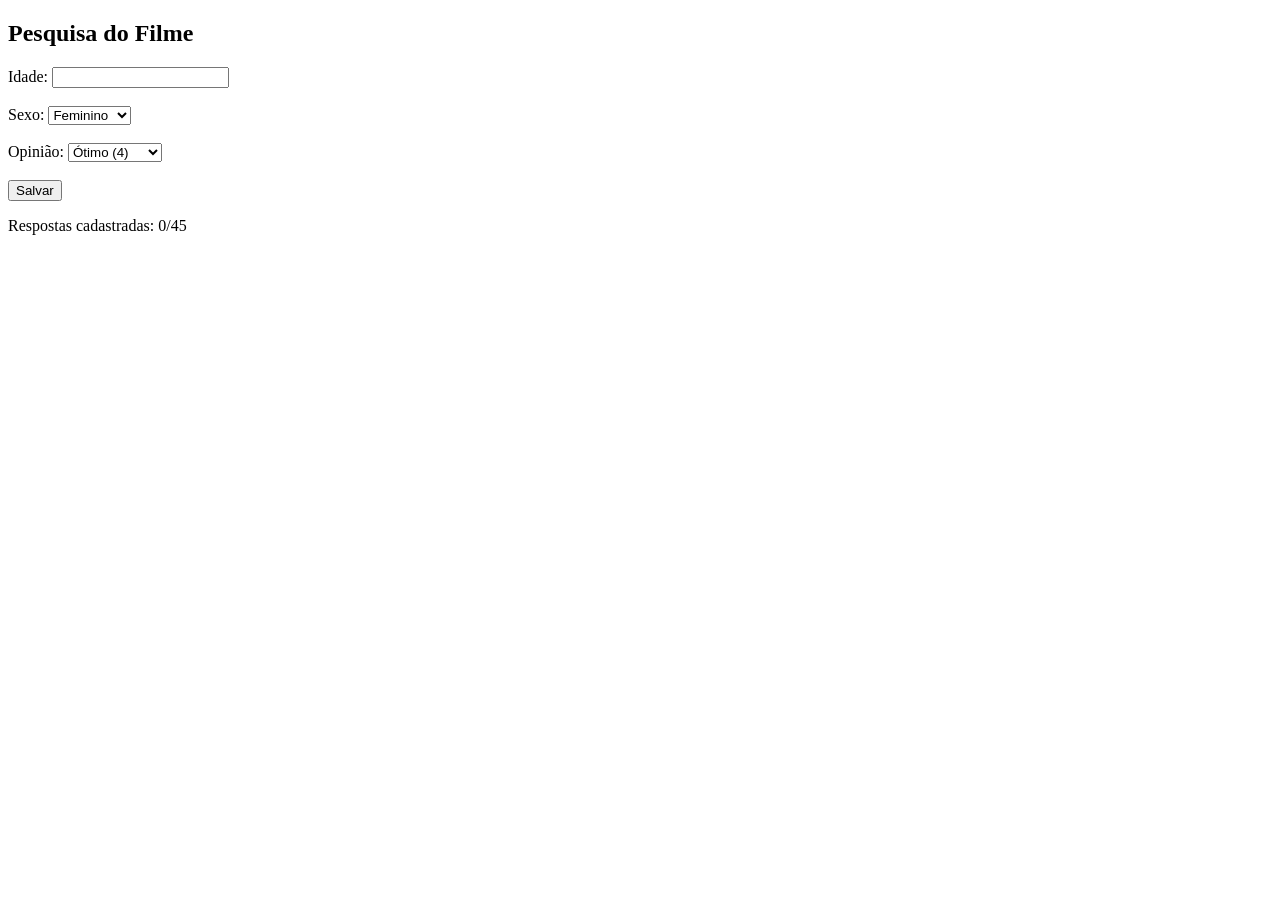
<file: Atividade8/index.html>
<!doctype html>
<html>
  <head>
    <meta charset="UTF-8" />
    <title>Pesquisa Simplificada</title>
    <script src="script.js"></script>
  </head>
  <body>
    <h2>Pesquisa do Filme</h2>

    Idade: <input type="number" id="idade" /><br /><br />

    Sexo:
    <select id="sexo">
      <option value="Feminino">Feminino</option>
      <option value="Masculino">Masculino</option>
      <option value="Outros">Outros</option></select
    ><br /><br />

    Opinião:
    <select id="opiniao">
      <option value="4">Ótimo (4)</option>
      <option value="3">Bom (3)</option>
      <option value="2">Regular (2)</option>
      <option value="1">Péssimo (1)</option></select
    ><br /><br />

    <button onclick="salvarDados()">Salvar</button>
    <p>Respostas cadastradas: <span id="contador">0</span>/45</p>

    <div id="resultados"></div>
  </body>
</html>
</file>
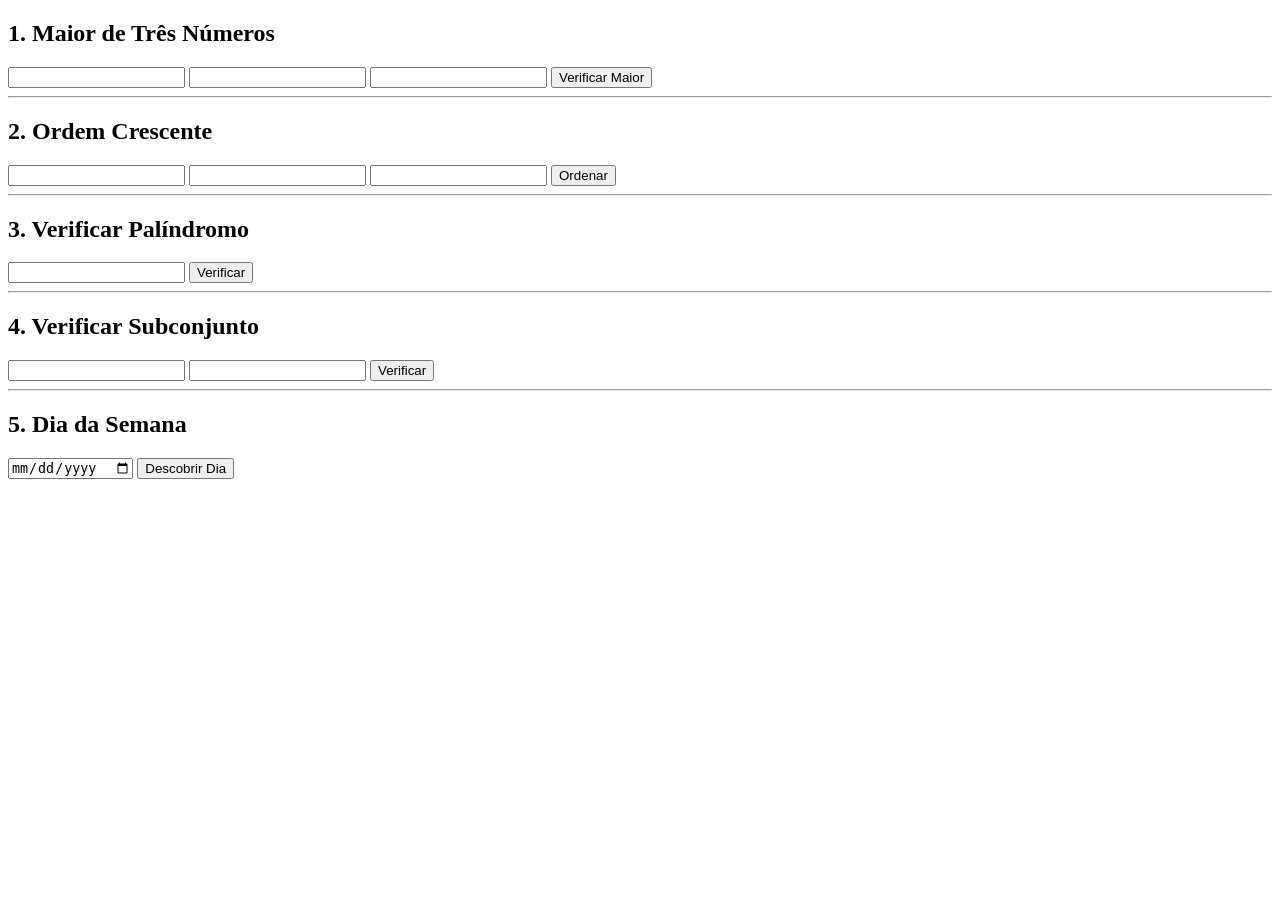
<file: Atividade9/Index.html>
<!doctype html>
<html lang="pt-BR">
  <head>
    <meta charset="UTF-8" />
    <meta name="viewport" content="width=device-width, initial-scale=1.0" />
    <title>Exercícios JavaScript</title>
  </head>
  <body>
    <h2>1. Maior de Três Números</h2>
    <input type="number" id="maior1" />
    <input type="number" id="maior2" />
    <input type="number" id="maior3" />
    <button onclick="executarMaior()">Verificar Maior</button>

    <hr />

    <h2>2. Ordem Crescente</h2>
    <input type="number" id="ordem1" />
    <input type="number" id="ordem2" />
    <input type="number" id="ordem3" />
    <button onclick="executarOrdem()">Ordenar</button>

    <hr />

    <h2>3. Verificar Palíndromo</h2>
    <input type="text" id="textoPalindromo" />
    <button onclick="executarPalindromo()">Verificar</button>

    <hr />

    <h2>4. Verificar Subconjunto</h2>
    <input type="text" id="palavra1" />
    <input type="text" id="palavra2" />
    <button onclick="executarSubconjunto()">Verificar</button>

    <hr />

    <h2>5. Dia da Semana</h2>
    <input type="date" id="dataInput" />
    <button onclick="executarDiaSemana()">Descobrir Dia</button>

    <script src="script.js"></script>
  </body>
</html>
</file>
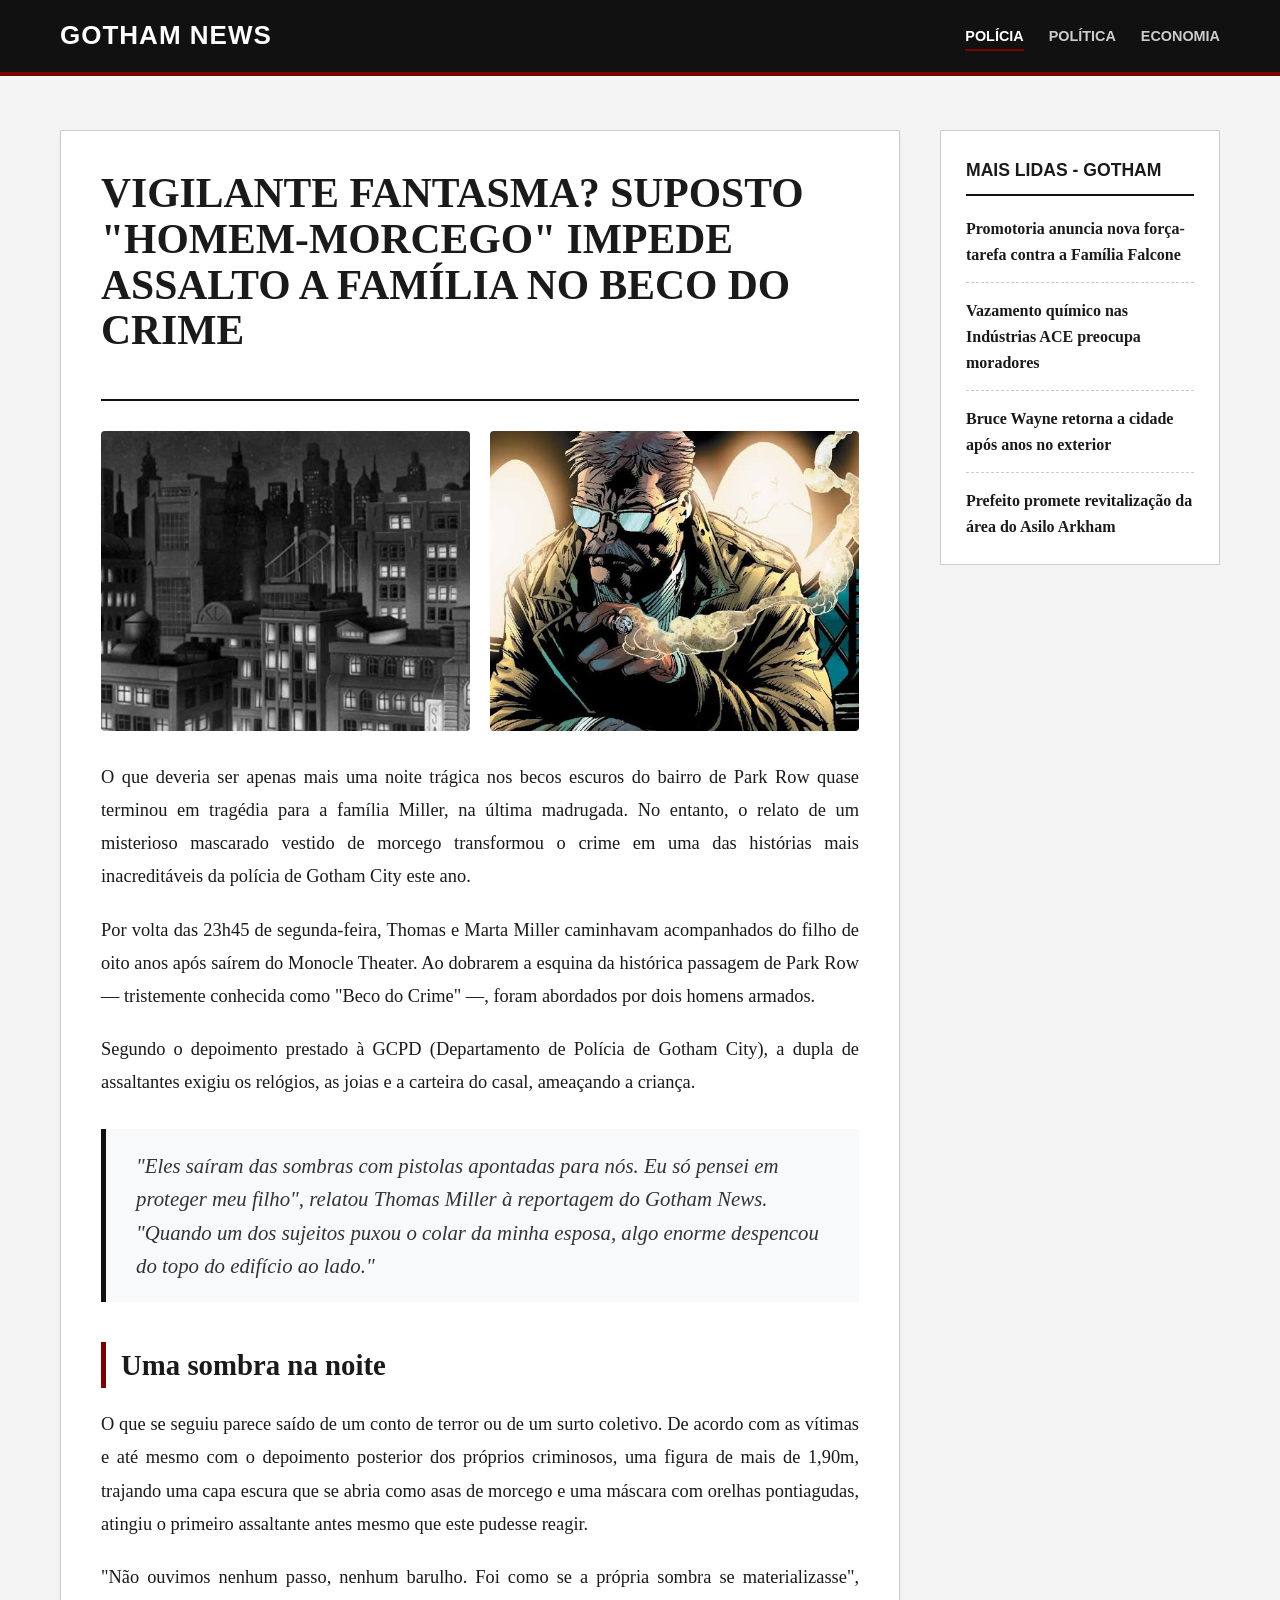
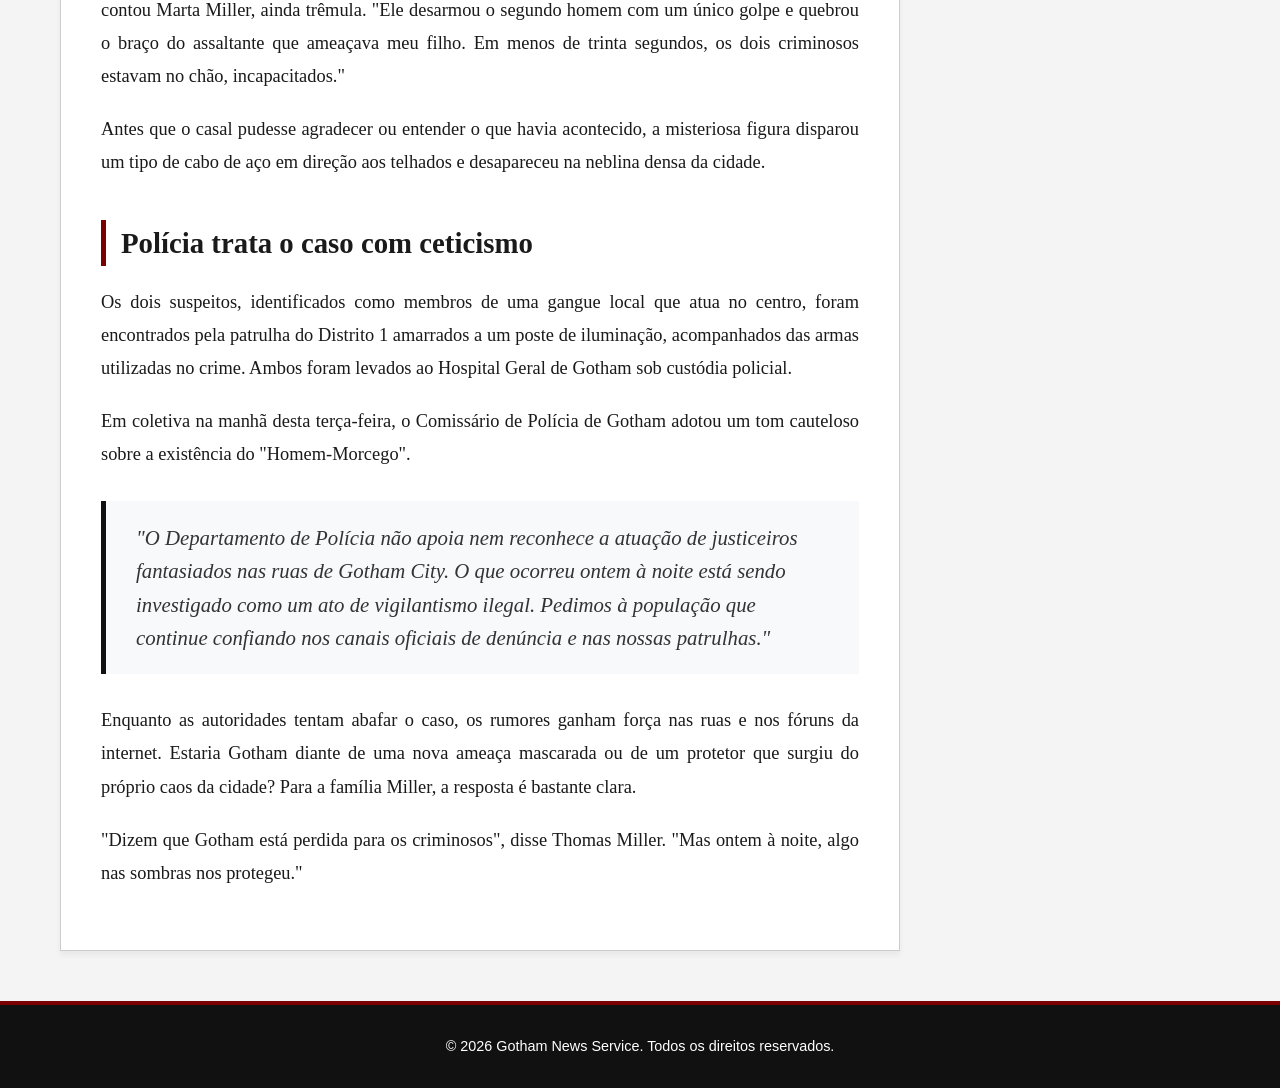
<file: Atividade4/SiteNotícia/index.html>
<!doctype html>
<html lang="pt-BR">
  <head>
    <meta charset="UTF-8" />
    <meta name="viewport" content="width=device-width, initial-scale=1.0" />
    <title>Gotham News | Vigilante Fantasma?</title>
    <link rel="stylesheet" href="style.css" />
  </head>
  <body>
    <header class="site-header">
      <!-- Flexbox utilizado na navegação -->
      <nav class="nav container">
        <div class="logo-container">
          <a href="#" class="nav-logo">GOTHAM NEWS</a>
        </div>

        <div class="nav-menu">
          <ul class="nav-list">
            <li class="nav-item">
              <a href="#" class="nav-link active">Polícia</a>
            </li>
            <li class="nav-item">
              <a href="#" class="nav-link">Política</a>
            </li>
            <li class="nav-item">
              <a href="#" class="nav-link">Economia</a>
            </li>
          </ul>
        </div>
      </nav>
    </header>

    <!-- O contêiner abaixo utiliza CSS Grid para dividir a tela -->
    <main class="container article-layout">
      <!-- COLUNA PRINCIPAL: A Notícia -->
      <article class="main-article">
        <header class="article-header">
          <h1>
            VIGILANTE FANTASMA? SUPOSTO "HOMEM-MORCEGO" IMPEDE ASSALTO A FAMÍLIA
            NO BECO DO CRIME
          </h1>
        </header>

        <!-- NOVO: Espaço para Imagens usando FLEXBOX -->
        <figure class="image-flex-container">
          <div class="image-placeholder">
            <span><img src="Gotham.webp" alt="Cidade de Gotham" /></span>
          </div>
          <div class="image-placeholder">
            <span><img src="Gordon.jpeg" alt="Comissário Gordon" /></span>
          </div>
        </figure>
        <!-- FIM DO NOVO ESPAÇO -->

        <div class="article-body">
          <p>
            O que deveria ser apenas mais uma noite trágica nos becos escuros do
            bairro de Park Row quase terminou em tragédia para a família Miller,
            na última madrugada. No entanto, o relato de um misterioso mascarado
            vestido de morcego transformou o crime em uma das histórias mais
            inacreditáveis da polícia de Gotham City este ano.
          </p>

          <p>
            Por volta das 23h45 de segunda-feira, Thomas e Marta Miller
            caminhavam acompanhados do filho de oito anos após saírem do Monocle
            Theater. Ao dobrarem a esquina da histórica passagem de Park Row —
            tristemente conhecida como "Beco do Crime" —, foram abordados por
            dois homens armados.
          </p>

          <p>
            Segundo o depoimento prestado à GCPD (Departamento de Polícia de
            Gotham City), a dupla de assaltantes exigiu os relógios, as joias e
            a carteira do casal, ameaçando a criança.
          </p>

          <blockquote>
            "Eles saíram das sombras com pistolas apontadas para nós. Eu só
            pensei em proteger meu filho", relatou Thomas Miller à reportagem do
            Gotham News. "Quando um dos sujeitos puxou o colar da minha esposa,
            algo enorme despencou do topo do edifício ao lado."
          </blockquote>

          <h2>Uma sombra na noite</h2>

          <p>
            O que se seguiu parece saído de um conto de terror ou de um surto
            coletivo. De acordo com as vítimas e até mesmo com o depoimento
            posterior dos próprios criminosos, uma figura de mais de 1,90m,
            trajando uma capa escura que se abria como asas de morcego e uma
            máscara com orelhas pontiagudas, atingiu o primeiro assaltante antes
            mesmo que este pudesse reagir.
          </p>

          <p>
            "Não ouvimos nenhum passo, nenhum barulho. Foi como se a própria
            sombra se materializasse", contou Marta Miller, ainda trêmula. "Ele
            desarmou o segundo homem com um único golpe e quebrou o braço do
            assaltante que ameaçava meu filho. Em menos de trinta segundos, os
            dois criminosos estavam no chão, incapacitados."
          </p>

          <p>
            Antes que o casal pudesse agradecer ou entender o que havia
            acontecido, a misteriosa figura disparou um tipo de cabo de aço em
            direção aos telhados e desapareceu na neblina densa da cidade.
          </p>

          <h2>Polícia trata o caso com ceticismo</h2>

          <p>
            Os dois suspeitos, identificados como membros de uma gangue local
            que atua no centro, foram encontrados pela patrulha do Distrito 1
            amarrados a um poste de iluminação, acompanhados das armas
            utilizadas no crime. Ambos foram levados ao Hospital Geral de Gotham
            sob custódia policial.
          </p>

          <p>
            Em coletiva na manhã desta terça-feira, o Comissário de Polícia de
            Gotham adotou um tom cauteloso sobre a existência do
            "Homem-Morcego".
          </p>

          <blockquote>
            "O Departamento de Polícia não apoia nem reconhece a atuação de
            justiceiros fantasiados nas ruas de Gotham City. O que ocorreu ontem
            à noite está sendo investigado como um ato de vigilantismo ilegal.
            Pedimos à população que continue confiando nos canais oficiais de
            denúncia e nas nossas patrulhas."
          </blockquote>

          <p>
            Enquanto as autoridades tentam abafar o caso, os rumores ganham
            força nas ruas e nos fóruns da internet. Estaria Gotham diante de
            uma nova ameaça mascarada ou de um protetor que surgiu do próprio
            caos da cidade? Para a família Miller, a resposta é bastante clara.
          </p>

          <p>
            "Dizem que Gotham está perdida para os criminosos", disse Thomas
            Miller. "Mas ontem à noite, algo nas sombras nos protegeu."
          </p>
        </div>
      </article>

      <!-- BARRA LATERAL (Sidebar) -->
      <aside class="sidebar">
        <div class="sidebar-widget">
          <h3>Mais Lidas - Gotham</h3>
          <ul class="sidebar-list">
            <li>
              <a href="#"
                >Promotoria anuncia nova força-tarefa contra a Família
                Falcone</a
              >
            </li>
            <li>
              <a href="#"
                >Vazamento químico nas Indústrias ACE preocupa moradores</a
              >
            </li>
            <li>
              <a href="#">Bruce Wayne retorna a cidade após anos no exterior</a>
            </li>
            <li>
              <a href="#"
                >Prefeito promete revitalização da área do Asilo Arkham</a
              >
            </li>
          </ul>
        </div>
      </aside>
    </main>

    <footer class="site-footer">
      <div class="container">
        <p>&copy; 2026 Gotham News Service. Todos os direitos reservados.</p>
      </div>
    </footer>
  </body>
</html>
</file>
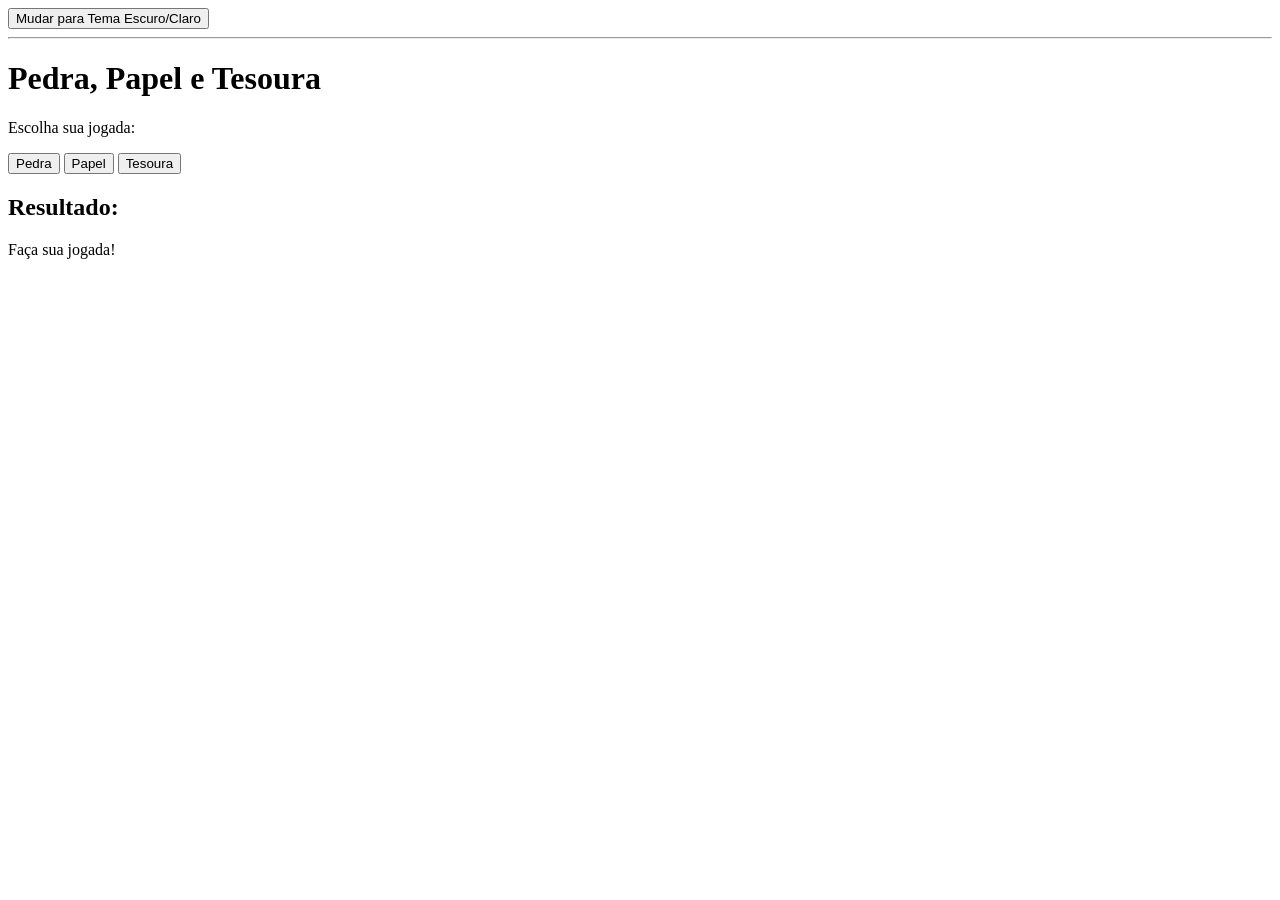
<file: Atividade7/Pedra, Papel e Tesoura/index.html>
<!doctype html>
<html lang="pt-BR">
  <head>
    <meta charset="UTF-8" />
    <title>Pedra, Papel e Tesoura</title>
    <style>
      body.tema-escuro {
        background-color: #222222;
        color: #ffffff;
      }
    </style>
  </head>
  <body>
    <button onclick="alternarTema()">Mudar para Tema Escuro/Claro</button>
    <hr />

    <h1>Pedra, Papel e Tesoura</h1>
    <p>Escolha sua jogada:</p>

    <button onclick="jogar('pedra')">Pedra</button>
    <button onclick="jogar('papel')">Papel</button>
    <button onclick="jogar('tesoura')">Tesoura</button>

    <h2>Resultado:</h2>
    <p id="resultado">Faça sua jogada!</p>

    <!-- JavaScript junto no mesmo arquivo -->
    <script>
      function alternarTema() {
        document.body.classList.toggle("tema-escuro");
      }

      function jogar(jogadaUsuario) {
        const opcoes = ["pedra", "papel", "tesoura"];
        const jogadaMaquina = opcoes[Math.floor(Math.random() * 3)];

        let resultadoTexto = "";

        if (jogadaUsuario === jogadaMaquina) {
          resultadoTexto = `Empate! Ambos escolheram ${jogadaUsuario}.`;
        } else if (
          (jogadaUsuario === "pedra" && jogadaMaquina === "tesoura") ||
          (jogadaUsuario === "papel" && jogadaMaquina === "pedra") ||
          (jogadaUsuario === "tesoura" && jogadaMaquina === "papel")
        ) {
          resultadoTexto = `Você venceu! ${jogadaUsuario} ganha de ${jogadaMaquina}.`;
        } else {
          resultadoTexto = `Você perdeu! A máquina escolheu ${jogadaMaquina}.`;
        }

        document.getElementById("resultado").innerText = resultadoTexto;
      }
    </script>
  </body>
</html>
</file>
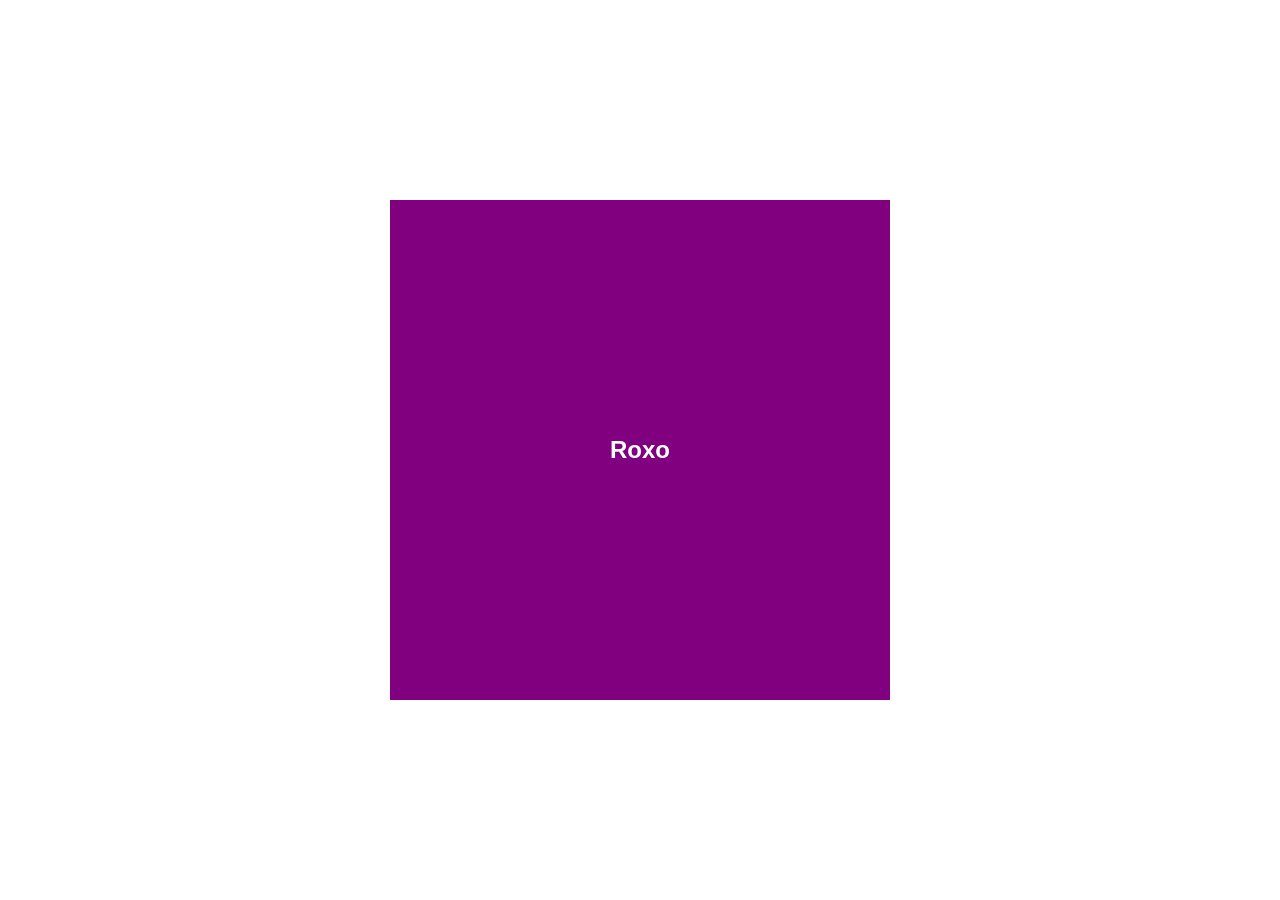
<file: Atividade5/Atividade5/Atividade5.html>
<!doctype html>
<html lang="pt-br">
  <head>
    <meta charset="utf-8" />
    <meta name="viewport" content="width=device-width, initial-scale=1.0" />
    <title>Atividade 5 - Web Design Responsivo</title>
    <link rel="stylesheet" href="style.css" />
  </head>
  <body>
    <div class="caixa">
      <h2></h2>
    </div>
  </body>
</html>
</file>
<file: Atividade4/SiteNotícia/style.css>
/* Variáveis - Adaptadas para o tema mais denso de Gotham */
:root {
    --text-main: #1a1a1a;
    --text-muted: #5a5a5a;
    --border-color: #cccccc;
    --border-dark: #111111;
    --bg-color: #f4f4f4;
    --bg-card: #ffffff;
    --accent-color: #7b0000;
}

* {
    margin: 0;
    padding: 0;
    box-sizing: border-box;
}

body {
    font-family: 'Georgia', 'Times New Roman', serif;
    color: var(--text-main);
    background-color: var(--bg-color);
    line-height: 1.6;
    padding-top: 90px;
}

.container {
    max-width: 1200px;
    margin: 0 auto;
    padding: 0 20px;
}

/* --- CABEÇALHO (FLEXBOX) --- */
.site-header {
    background-color: var(--border-dark);
    border-bottom: 4px solid var(--accent-color);
    padding: 15px 0;
    position: fixed;
    width: 100%;
    top: 0;
    z-index: 100;
}

.nav {
    display: flex;
    justify-content: space-between;
    align-items: center;
}

.logo-container {
    display: flex;
    flex-direction: column;
}

.nav-logo {
    color: #ffffff;
    text-decoration: none;
    font-family: 'Helvetica Neue', Helvetica, Arial, sans-serif;
    font-weight: 900;
    font-size: 26px;
    text-transform: uppercase;
    letter-spacing: 1px;
}

.logo-slogan {
    color: #a0a0a0;
    font-size: 0.75rem;
    font-family: 'Helvetica Neue', Helvetica, Arial, sans-serif;
    text-transform: uppercase;
}

.nav-list {
    list-style: none;
    display: flex;
    gap: 25px;
}

.nav-link {
    color: #cccccc;
    text-decoration: none;
    font-family: 'Helvetica Neue', Helvetica, Arial, sans-serif;
    font-weight: bold;
    text-transform: uppercase;
    font-size: 0.9rem;
    padding: 5px 0;
    transition: all 0.3s ease;
}

.nav-link:hover,
.nav-link.active {
    color: #ffffff;
    border-bottom: 2px solid var(--accent-color);
}

/* --- ESTRUTURA DO CONTEÚDO (GRID) --- */
.article-layout {
    display: grid;
    grid-template-columns: 3fr 1fr; 
    gap: 40px;
    margin-top: 40px;
    margin-bottom: 50px;
}

/* --- ARTIGO PRINCIPAL --- */
.main-article {
    background-color: var(--bg-card);
    padding: 40px;
    border: 1px solid var(--border-color);
    box-shadow: 0 4px 6px rgba(0, 0, 0, 0.05);
}

.article-header {
    border-bottom: 2px solid var(--border-dark);
    margin-bottom: 30px;
    padding-bottom: 20px;
}

.article-section {
    display: inline-block;
    font-family: 'Helvetica Neue', Helvetica, Arial, sans-serif;
    color: var(--accent-color);
    font-weight: bold;
    text-transform: uppercase;
    font-size: 0.85rem;
    margin-bottom: 15px;
}

.article-header h1 {
    font-size: 2.6rem;
    line-height: 1.1;
    margin-bottom: 25px;
}

.article-meta {
    display: flex;
    justify-content: space-between;
    font-family: 'Helvetica Neue', Helvetica, Arial, sans-serif;
    font-size: 0.95rem;
    color: var(--text-muted);
    border-top: 1px solid var(--border-color);
    padding-top: 15px;
}

.author {
    font-weight: bold;
    color: var(--border-dark);
}

/* --- NOVO: ESPAÇOS DE IMAGEM NO ARTIGO (FLEXBOX) --- */
.image-flex-container {
    display: flex;
    gap: 20px; /* Espaço entre as imagens */
    margin-bottom: 30px;
    justify-content: space-between;
    /* Alinha a altura das imagens caso elas tenham tamanhos diferentes */
    align-items: stretch; 
}

.image-placeholder {
    flex: 1; /* Faz com que os espaços dividam a largura por igual (50% cada menos o gap) */
    background-color: #e2e2e2;
    /* Removi a borda tracejada e defini um overflow para garantir cantos arredondados limpos */
    border-radius: 4px;
    overflow: hidden; 
    
    /* Definimos uma altura fixa ou mínima para manter o design uniforme. 
       A imagem preencherá esse espaço. */
    height: 300px; /* Você pode alterar isso conforme sua preferência */
}

/* REGRA PARA CORRIGIR AS PROPORÇÕES DAS IMAGENS */
.image-placeholder img {
    width: 100%;
    height: 100%;
    /* object-fit: cover faz a imagem preencher todo o container mantendo sua proporção (cortando o excesso se necessário) */
    object-fit: cover; 
    display: block; /* Remove espaços brancos que podem aparecer embaixo de imagens inline */
}

/* TEXTO DA NOTÍCIA */
.article-body p {
    font-size: 1.15rem;
    line-height: 1.8;
    margin-bottom: 20px;
    text-align: justify;
}

.article-body h2 {
    font-size: 1.8rem;
    margin: 40px 0 20px 0;
    border-left: 5px solid var(--accent-color);
    padding-left: 15px;
}

blockquote {
    margin: 30px 0;
    padding: 20px 30px;
    background-color: #f8f9fa;
    border-left: 5px solid var(--border-dark);
    font-style: italic;
    font-size: 1.3rem;
    line-height: 1.6;
    color: #333333;
}

/* --- BARRA LATERAL --- */
.sidebar-widget {
    background-color: var(--bg-card);
    padding: 25px;
    border: 1px solid var(--border-color);
    position: sticky;
    top: 110px;
}

.sidebar-widget h3 {
    font-family: 'Helvetica Neue', Helvetica, Arial, sans-serif;
    text-transform: uppercase;
    font-size: 1.1rem;
    border-bottom: 2px solid var(--border-dark);
    padding-bottom: 10px;
    margin-bottom: 20px;
}

.sidebar-list {
    list-style: none;
    display: flex;
    flex-direction: column;
    gap: 15px;
}

.sidebar-list li {
    border-bottom: 1px dashed var(--border-color);
    padding-bottom: 15px;
}

.sidebar-list li:last-child {
    border-bottom: none;
    padding-bottom: 0;
}

.sidebar-list a {
    text-decoration: none;
    color: var(--text-main);
    font-weight: bold;
    line-height: 1.4;
    transition: color 0.2s ease;
}

.sidebar-list a:hover {
    color: var(--accent-color);
}

/* --- RODAPÉ --- */
.site-footer {
    background-color: var(--border-dark);
    color: #ffffff;
    text-align: center;
    padding: 30px 0;
    font-family: 'Helvetica Neue', Helvetica, Arial, sans-serif;
    font-size: 0.9rem;
    border-top: 4px solid var(--accent-color);
}

/* --- RESPONSIVIDADE PARA CELULARES --- */
@media (max-width: 800px) {
    .article-layout {
        grid-template-columns: 1fr;
    }
    
    .nav {
        flex-direction: column;
        gap: 15px;
    }
    
    .logo-container {
        align-items: center;
    }
    
    .article-meta {
        flex-direction: column;
        gap: 10px;
    }
    
    .article-header h1 {
        font-size: 2.1rem;
    }
    
    body {
        padding-top: 130px;
    }

    /* Quebra o flexbox da imagem em telas menores (uma em cima da outra) */
    .image-flex-container {
        flex-direction: column; 
    }
    
    /* Quando em celular, as imagens não precisam ter a altura tão grande */
    .image-placeholder {
        height: auto;
    }
    
    .image-placeholder img {
       height: auto; /* Permite que a altura da imagem dite a altura do box no celular */
    }
}
</file>
<file: Atividade5/Atividade5/style.css>
* {
  margin: 0;
  padding: 0;
  box-sizing: border-box;
}

body {
  display: flex;
  justify-content: center;
  align-items: center;
  min-height: 100vh;
}

.caixa {
  width: 500px;
  height: 500px;
  max-width: 100%;
  display: flex;
  align-items: center;
  justify-content: center;
  background-color: gray;
  margin: 0 auto;
}

h2 {
  margin: 0;
  text-align: center;
}

h2::before {
  content: "Cinza";
  font-family: Arial, sans-serif;
  color: white;
}

@media screen and (max-width: 420px) {
  .caixa {
    background-color: blue;
  }
  h2::before {
    content: "Azul";
    color: white;
  }
}

@media screen and (min-width: 421px) and (max-width: 768px) {
  .caixa {
    background-color: orange;
  }
  h2::before {
    content: "Laranja";
    color: white;
  }
}

@media screen and (min-width: 769px) and (max-width: 1024px) {
  .caixa {
    background-color: pink;
  }
  h2::before {
    content: "Rosa";
    color: white;
  }
}

@media screen and (min-width: 1025px) and (max-width: 1080px) {
  .caixa {
    background-color: red;
  }
  h2::before {
    content: "Vermelho";
    color: white;
  }
}

@media screen and (min-width: 1081px) and (max-width: 1366px) {
  .caixa {
    background-color: purple;
  }
  h2::before {
    content: "Roxo";
    color: white;
  }
}

@media screen and (min-width: 1367px) and (max-width: 1920px) {
  .caixa {
    background-color: yellow;
  }
  h2::before {
    content: "Amarelo";
    color: white;
  }
}

@media screen and (min-width: 1921px) {
  .caixa {
    background-color: green;
  }
  h2::before {
    content: "Verde";
    color: white;
  }
}
</file>
